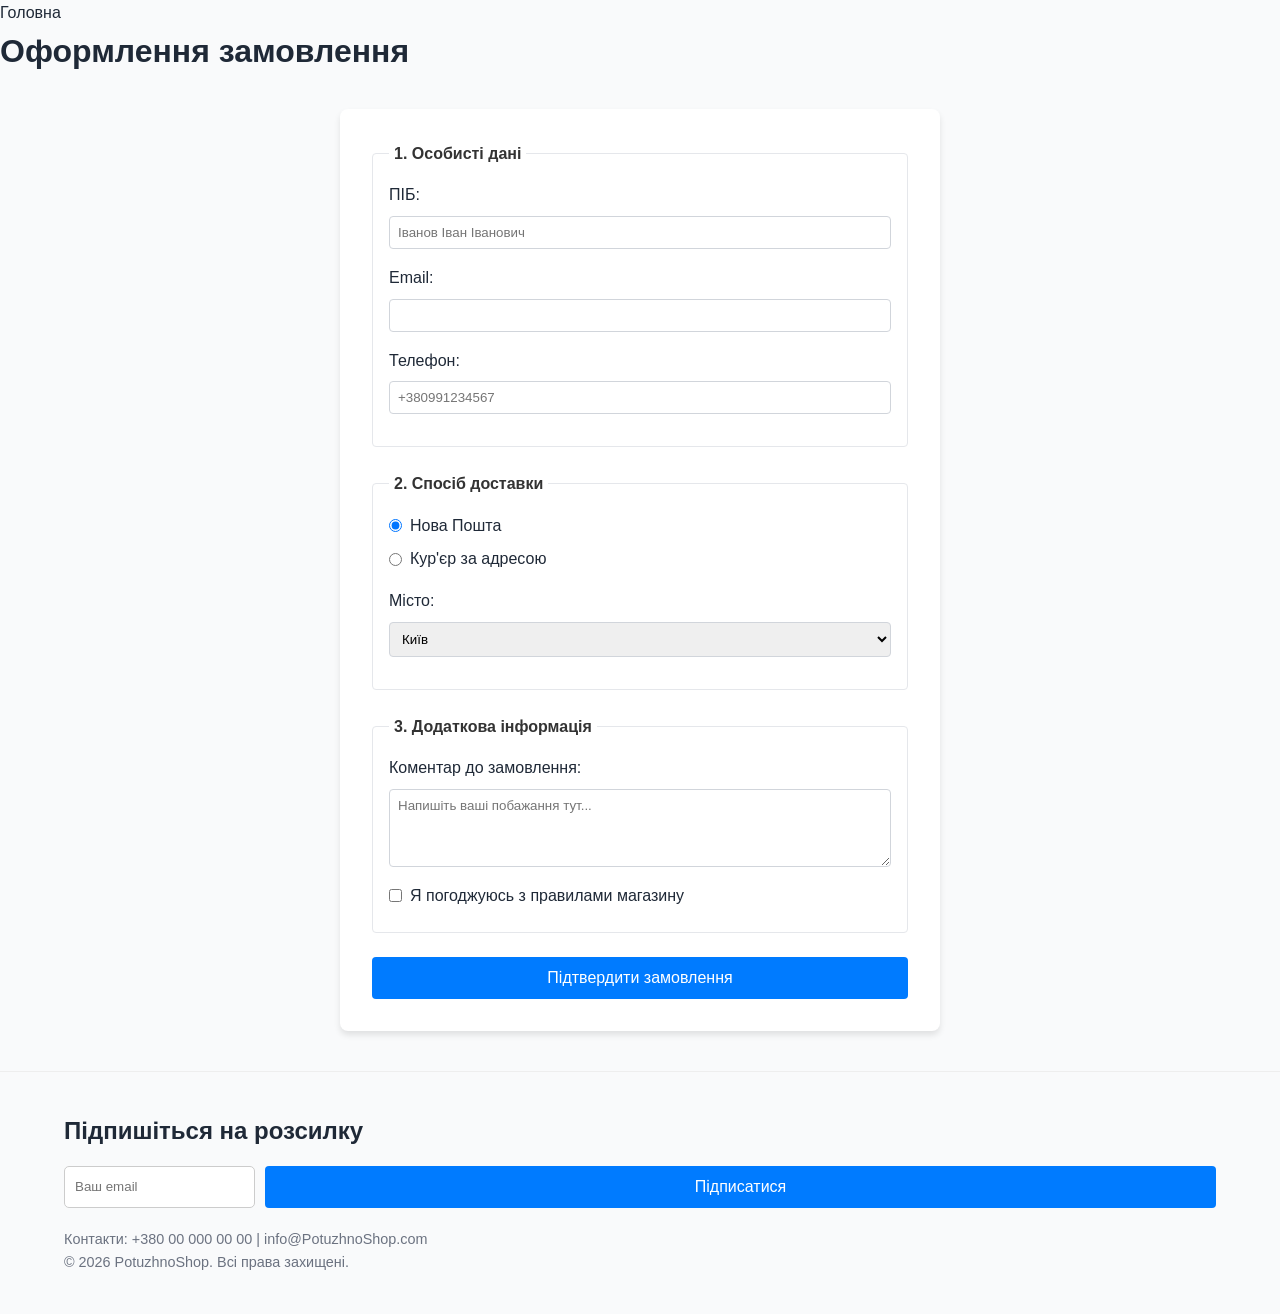
<file: checkout.html>
<!DOCTYPE html>
<html lang="uk">
<head>
    <meta charset="UTF-8">
    <meta name="viewport" content="width=device-width, initial-scale=1.0">
    <title>Оформлення замовлення - PotuzhnoShop</title>
    <link rel="stylesheet" href="assets/css/style.css">
    <link rel="stylesheet" href="assets/css/form.css">
</head>
<body>

    <header>
        <nav>
            <a href="index.html">Головна</a>
        </nav>
    </header>

    <main>
        <h1>Оформлення замовлення</h1>
        
        <form action="#" method="POST" class="checkout-form">
            <!-- Блок 1: Особисті дані -->
            <fieldset>
                <legend>1. Особисті дані</legend>
                <div class="form-group">
                    <label for="fullName">ПІБ:</label>
                    <input type="text" id="fullName" name="fullName" required placeholder="Іванов Іван Іванович">
                </div>
                <div class="form-group">
                    <label for="email">Email:</label>
                    <input type="email" id="email" name="email" required>
                </div>
                <div class="form-group">
                    <label for="phone">Телефон:</label>
                    <input type="tel" id="phone" name="phone" pattern="[\+]\d{2}\d{10}" placeholder="+380991234567" required title="Формат: +380XXXXXXXXX">
                </div>
            </fieldset>

            <fieldset>
                <legend>2. Спосіб доставки</legend>
                <div class="form-radio">
                    <input type="radio" id="deliveryNova" name="delivery" value="nova_poshta" checked>
                    <label for="deliveryNova">Нова Пошта</label>
                </div>
                <div class="form-radio">
                    <input type="radio" id="deliveryCourier" name="delivery" value="courier">
                    <label for="deliveryCourier">Кур'єр за адресою</label>
                </div>
                
                <div class="form-group" style="margin-top: 1rem;">
                    <label for="city">Місто:</label>
                    <select id="city" name="city">
                        <option value="kyiv">Київ</option>
                        <option value="lviv">Львів</option>
                        <option value="odesa">Одеса</option>
                    </select>
                </div>
            </fieldset>

            <fieldset>
                <legend>3. Додаткова інформація</legend>
                <div class="form-group">
                    <label for="comment">Коментар до замовлення:</label>
                    <textarea id="comment" name="comment" rows="4" placeholder="Напишіть ваші побажання тут..."></textarea>
                </div>
                
                <div class="form-checkbox">
                    <input type="checkbox" id="agreement" name="agreement" required>
                    <label for="agreement">Я погоджуюсь з правилами магазину</label>
                </div>
            </fieldset>

            <button type="submit" class="btn btn-primary">Підтвердити замовлення</button>
        </form>
    </main>

    <footer style="padding: 40px 5%; background-color: #f9fafb; margin-top: 40px; border-top: 1px solid #eee;">
        <section style="margin-bottom: 20px;">
            <h2>Підпишіться на розсилку</h2>
            <form style="display: flex; gap: 10px; margin-top: 15px;">
                <input type="email" placeholder="Ваш email" required style="padding: 10px; border: 1px solid #ccc; border-radius: 5px; flex-grow: 1; max-width: 300px;">
                <button type="submit" class="btn">Підписатися</button>
            </form>
        </section>

        <div style="font-size: 0.9rem; color: #6b7280;">
            <p>Контакти: +380 00 000 00 00 | info@PotuzhnoShop.com</p>
            <p>&copy; 2026 PotuzhnoShop. Всі права захищені.</p>
        </div>
    </footer>
</body>
</html>
</file>
<file: assets/css/style.css>
/* 1. Скидання стилів */
* {
    margin: 0;
    padding: 0;
    box-sizing: border-box;
}
    /* Глобальні змінні */
:root {
    --primary-color: #2563eb; 
    --primary-hover: #1d4ed8; 
    --text-dark: #1f2937;     
    --text-light: #6b7280;    
    --bg-color: #f9fafb;      
    --font-main: "Roboto", sans-serif;
}

body {
    font-family: var(--font-main);
    background-color: var(--bg-color);
    color: var(--text-dark);
    line-height: 1.6;
}

a {
    text-decoration: none;
    color: var(--text-dark);
    transition: color 0.3s ease;
}

a:hover {
    color: var(--primary-color);
}

/*2. Шапка */
.header {
    display: flex;
    justify-content: space-between; /* Розставляє блоки по краях */
    align-items: center; /* Центрує по вертикалі */
    padding: 15px 5%;
    background-color: white;
    box-shadow: 0 2px 10px rgba(0,0,0,0.1);
}

.main-nav .nav-list {
    display: flex;
    gap: 30px; /* Відстань між пунктами меню */
    list-style: none;
}

/* 3. Кнопки */
.btn {
    display: inline-block;
    padding: 10px 24px;
    background-color: var(--primary-color);
    color: white;
    border: none;
    border-radius: 6px;
    font-weight: 500;
    cursor: pointer;
    transition: all 0.3s ease;
}

.btn:hover {
    background-color: var(--primary-hover);
    transform: translateY(-2px);
    color: white;
}
/* Hero section*/
.hero {
    height: 60vh;
    background-image: linear-gradient(rgba(0,0,0,0.6), rgba(0,0,0,0.6)), url('https://i.pinimg.com/736x/95/3c/2b/953c2be0eda365f6906d352418d36bac.jpg');
    background-size: cover;
    background-position: center;
    display: flex;
    align-items: center;
    justify-content: center;
    text-align: center;
    color: white;
}

.hero h2 {
    font-size: 3rem;
    margin-bottom: 15px;
    color: white;
}

.hero p {
    font-size: 1.2rem;
    margin-bottom: 25px;
}

/*
   5. Головний Макет Сторінки (CSS Grid)*/
.page-layout {
    display: grid;
    /* Ліва колонка 260px, права бере всю вільну ширину (1fr) */
    grid-template-columns: 260px 1fr;
    gap: 30px;
    padding: 30px 5%;
    align-items: start; /* Щоб сайдбар не розтягувався на всю висоту сторінки */
}

/* Оформлення Сайдбару */
.sidebar {
    background-color: white;
    padding: 20px;
    border-radius: 12px;
    box-shadow: 0 4px 6px rgba(0,0,0,0.05);
    border: 1px solid #eee;
}

.sidebar h3 {
    margin-bottom: 20px;
    color: var(--primary-color);
    border-bottom: 2px solid #eee;
    padding-bottom: 10px;
}

/*
   6. Сітка товарів */
.products-grid {
    display: grid;
    /* Автоматично розраховує кількість карток. Мінімум 280px, максимум - розтягується */
    grid-template-columns: repeat(auto-fill, minmax(280px, 1fr));
    gap: 20px;
}

.product-card {
    display: flex;
    flex-direction: column;
    background-color: white;
    border-radius: 12px;
    padding: 20px;
    box-shadow: 0 4px 6px rgba(0,0,0,0.05);
    transition: transform 0.3s ease;
    border: 1px solid #eee;
}

.product-card:hover {
    transform: translateY(-5px);
    box-shadow: 0 8px 15px rgba(0,0,0,0.1);
}

.product-img {
    width: 100%;
    height: 220px;
    object-fit: cover;
    border-radius: 8px;
    margin-bottom: 15px;
}

.btn-buy {
    margin-top: auto;
    width: 100%;
}

/* Стилі для соцмереж (Для всіх екранів) */
.social-links {
    display: flex;
    gap: 1rem;
    list-style: none;
    padding: 0;
    justify-content: center;
}

.social-links a {
    color: #333;
    transition: color 0.3s ease;
}

.social-links a:hover {
    color: var(--primary-color);
}

/* БУРГЕР-МЕНЮ */
.menu-toggle {
    display: none;
    background: none;
    border: none;
    cursor: pointer;
}

/* 7. (Media Queries) */
@media screen and (max-width: 768px) {
    /* 1. Ламаємо 2 колонки в 1 */
    .page-layout {
        grid-template-columns: 1fr;
        padding: 15px 5%;
    }

    /* 2. Змінюємо шапку, щоб меню не вилазило за екран */
    .header {
        flex-direction: column;
        gap: 15px;
    }

    /* 3. Нова логіка для бургер-меню */
    .menu-toggle {
        display: block; /* Показуємо бургер */
    }
    
    .main-nav .nav-list {
        display: none; /* Ховаємо текстове меню, бо тепер є бургер */
    }

    h2 {
        font-size: 1.5rem;
    }
}
</file>
<file: assets/css/form.css>
.checkout-form {
  max-width: 600px;
  margin: 2rem auto; /* Центрування на сторінці */
  background: #fff;
  padding: 2rem;
  border-radius: 8px;
  box-shadow: 0 4px 6px rgba(0, 0, 0, 0.1);
}

fieldset {
  border: 1px solid #e5e7eb;
  padding: 1rem;
  margin-bottom: 1.5rem;
  border-radius: 4px;
}

legend {
  font-weight: bold;
  padding: 0 5px;
  color: #333;
}

.form-group {
  display: flex;
  flex-direction: column;
  margin-bottom: 1rem;
}

.form-group label {
  margin-bottom: 0.5rem;
  font-weight: 500;
}

.form-group input,
.form-group select,
.form-group textarea {
  padding: 0.5rem;
  border: 1px solid #d1d5db;
  border-radius: 4px;
  font-family: inherit;
}

.form-radio,
.form-checkbox {
  display: flex;
  align-items: center;
  margin-bottom: 0.5rem;
}

.form-radio input,
.form-checkbox input {
  margin-right: 0.5rem;
}

.btn {
  display: block;
  width: 100%;
  padding: 0.75rem;
  background-color: #007bff;
  color: white;
  border: none;
  border-radius: 4px;
  font-size: 1rem;
  cursor: pointer;
  transition: background-color 0.3s;
}

.btn:hover {
  background-color: #0056b3;
}

.form-group input:invalid:focus {
  border-color: red;
  outline: none;
}

.form-group input:valid {
  border-color: green;
}
</file>
